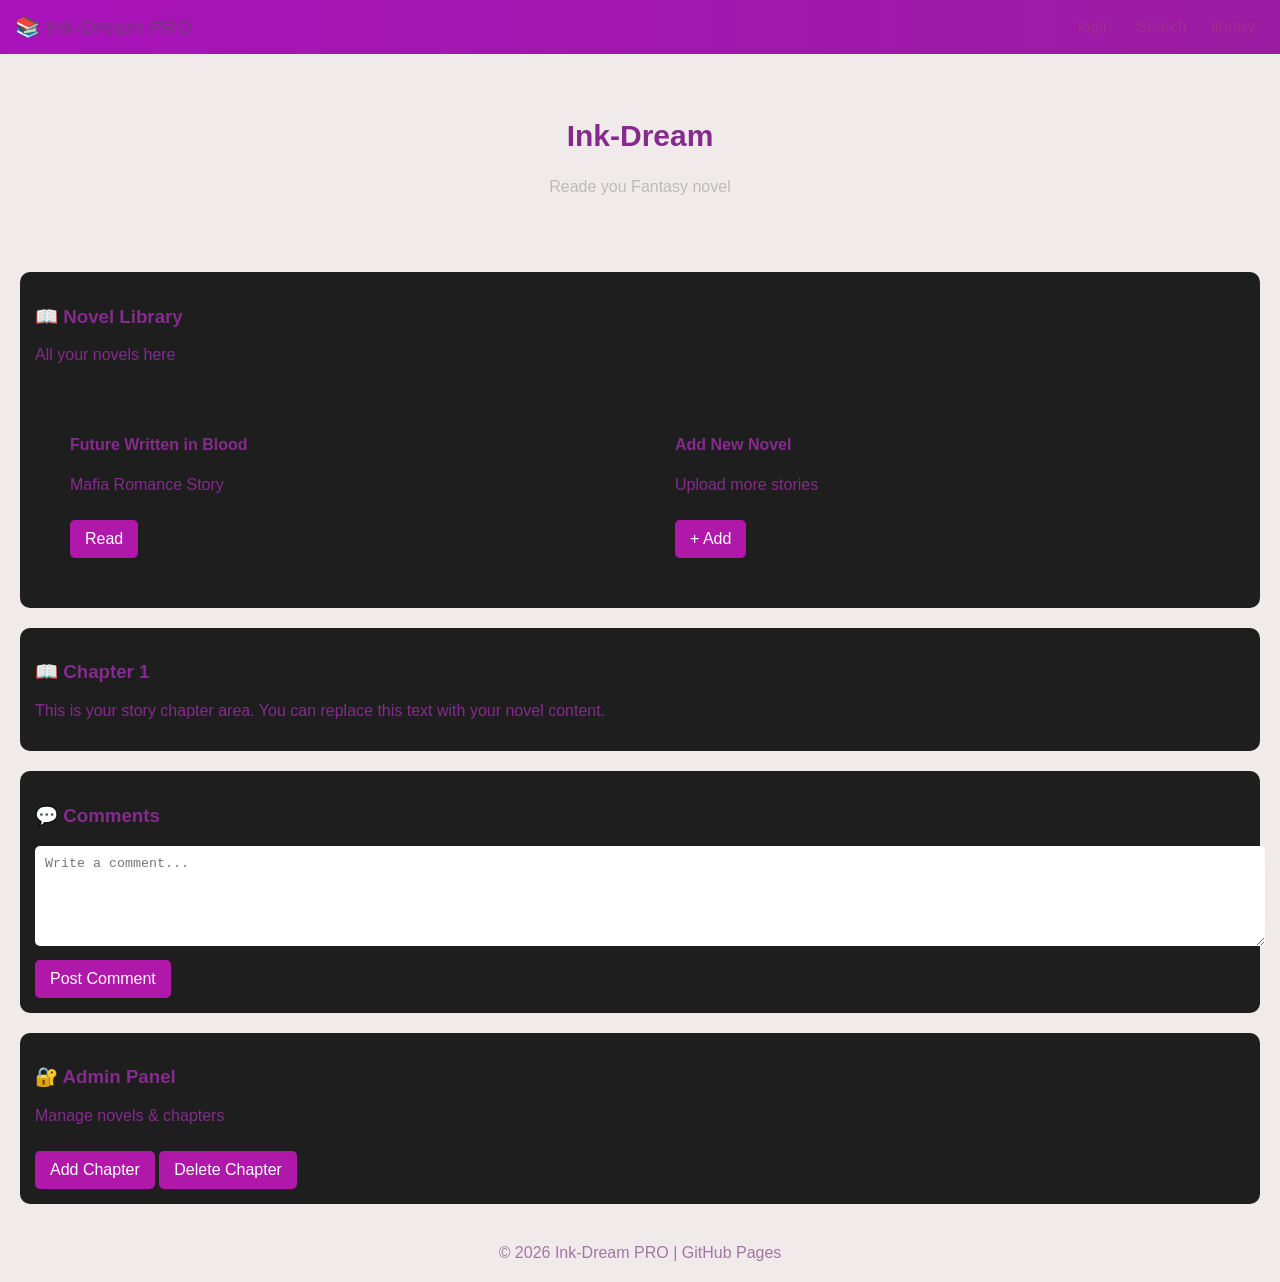
<file: index.html>
<!DOCTYPE html>
<html lang="en">
<head>
    <meta charset="UTF-8">
    <meta name="viewport" content="width=device-width, initial-scale=1.0">
    <title>Ink-Dream</title>
</head>
<body>
</script>
<style>
body{
  margin:0;
  font-family:Arial;
  background:#f1eaea;
  color:rgb(134, 43, 142);
}

/* NAV */
nav{
  background:linear-gradient(90deg,#a912ba,#9b1ba2);
  padding:15px;
  display:flex;
  justify-content:space-between;
  align-items:center;
}

nav h1{
  margin:0;
  font-size:20px;
}

nav a{
  color:rgb(159, 45, 145);
  text-decoration:none;
  margin:0 10px;
}

/* HERO */
.hero{
  text-align:center;
  padding:40px 20px;
}

.hero h2{
  font-size:30px;
}

.hero p{
  color:#bbb;
}

/* CARD */
.card{
  background:#1e1e1e;
  margin:20px;
  padding:15px;
  border-radius:10px;
}

/* BUTTON */
.btn{
  display:inline-block;
  padding:10px 15px;
  margin-top:10px;
  background:#b018a9;
  color:white;
  text-decoration:none;
  border-radius:5px;
}

/* GRID */
.grid{
  display:grid;
  grid-template-columns:repeat(auto-fit,minmax(250px,1fr));
}

/* COMMENT BOX */
textarea{
  width:100%;
  height:80px;
  border:none;
  border-radius:5px;
  padding:10px;
}

/* FOOTER */
footer{
  text-align:center;
  padding:20px;
  color:#a276a4;
}
</style>
</head>
</style>
</head>

<body>

<nav>
  <h1>📚 Ink-Dream PRO</h1>
  <div>
   <a href="http://127.0.0.1:3000/login.html">login</a>
    <a href="http://127.0.0.1:3000/Search.html">Search</a>
    <a href="http://127.0.0.1:3002/page%20structure">library</a>
  </div>
</nav>

<!-- HOME -->
<section id="home" class="hero">
  <h2>Ink-Dream</h2>
  <p>Reade you Fantasy novel</p>
</section>

<!-- LIBRARY -->
<section id="library">
  <div class="card">
    <h3>📖 Novel Library</h3>
    <p>All your novels here</p>
    
    <div class="grid">
      <div class="card">
        <h4>Future Written in Blood</h4>
        <p>Mafia Romance Story</p>
        <a class="btn" href="#read">Read</a>
      </div>

      <div class="card">
        <h4>Add New Novel</h4>
        <p>Upload more stories</p>
        <a class="btn" href="#">+ Add</a>
      </div>
    </div>
  </div>
</section>

<!-- READER -->
<section id="read">
  <div class="card">
    <h3>📖 Chapter 1</h3>
    <p>
      This is your story chapter area. You can replace this text with your novel content.
    </p>
  </div>
</section>

<!-- COMMENTS -->
<section class="card">
  <h3>💬 Comments</h3>
  <textarea placeholder="Write a comment..."></textarea>
  <br>
  <a class="btn" href="#">Post Comment</a>
</section>

<!-- ADMIN -->
<section id="admin" class="card">
  <h3>🔐 Admin Panel</h3>
  <p>Manage novels & chapters</p>
  <a class="btn" href="#">Add Chapter</a>
  <a class="btn" href="#">Delete Chapter</a>
</section>

<footer>
© 2026 Ink-Dream PRO | GitHub Pages
</footer>
</script>
</body>
</html>
</body>
</html>
</file>
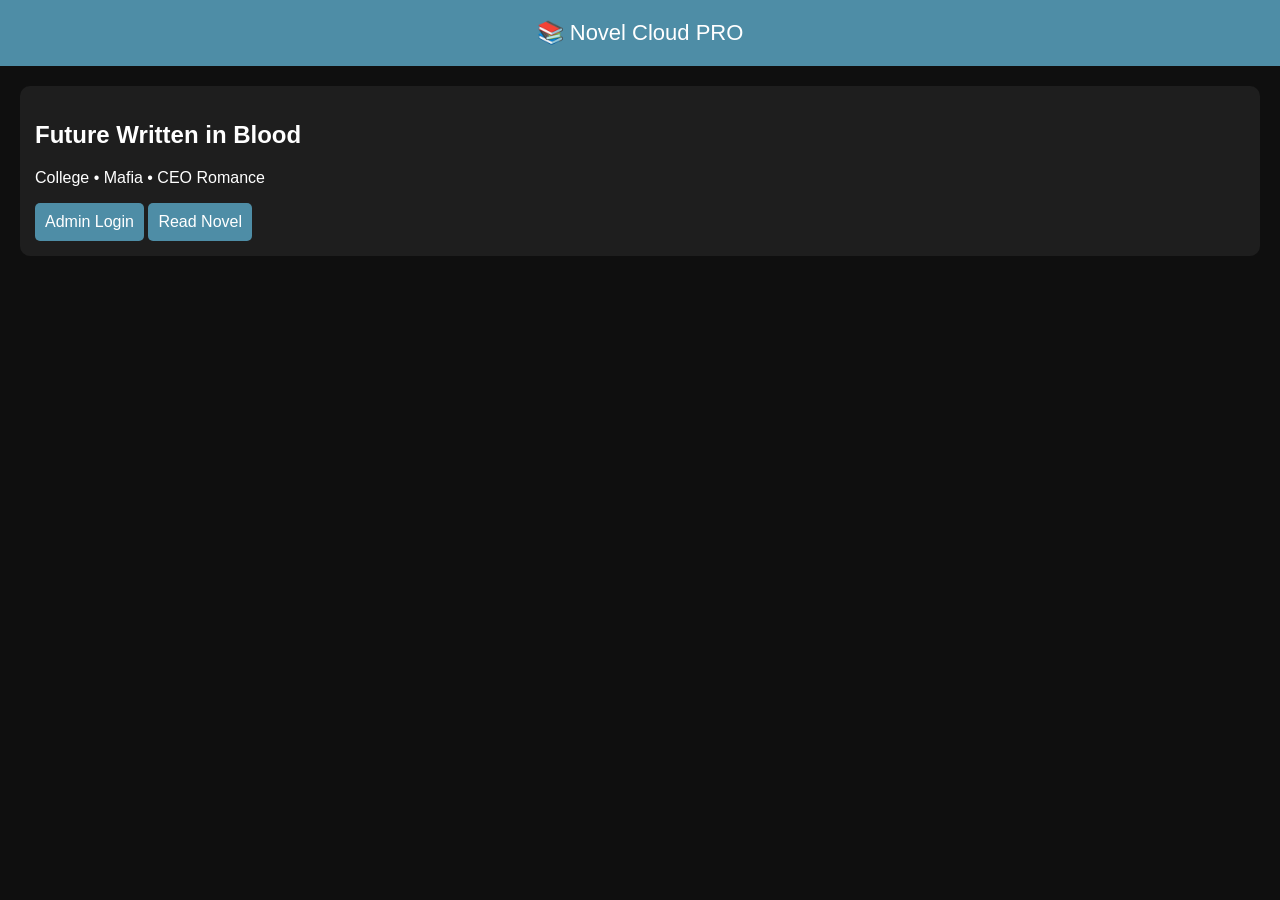
<file: inder.html>
<!DOCTYPE html>
<html>
<head>
<title>Novel Cloud Pro</title>
<style>
body{
  margin:0;
  font-family:Arial;
  background:#0f0f0f;
  color:white;
}

header{
  padding:20px;
  background:#4E8DA6;
  text-align:center;
  font-size:22px;
}

.card{
  background:#1e1e1e;
  margin:20px;
  padding:15px;
  border-radius:10px;
}

.btn{
  display:inline-block;
  padding:10px;
  background:#4E8DA6;
  color:white;
  text-decoration:none;
  border-radius:5px;
}
</style>
</head>

<body>

<header>📚 Novel Cloud PRO</header>

<div class="card">
  <h2>Future Written in Blood</h2>
  <p>College • Mafia • CEO Romance</p>
  <a class="btn" href="login.html">Admin Login</a>
  <a class="btn" href="reader.html">Read Novel</a>
</div>

</body>
</html>
</file>
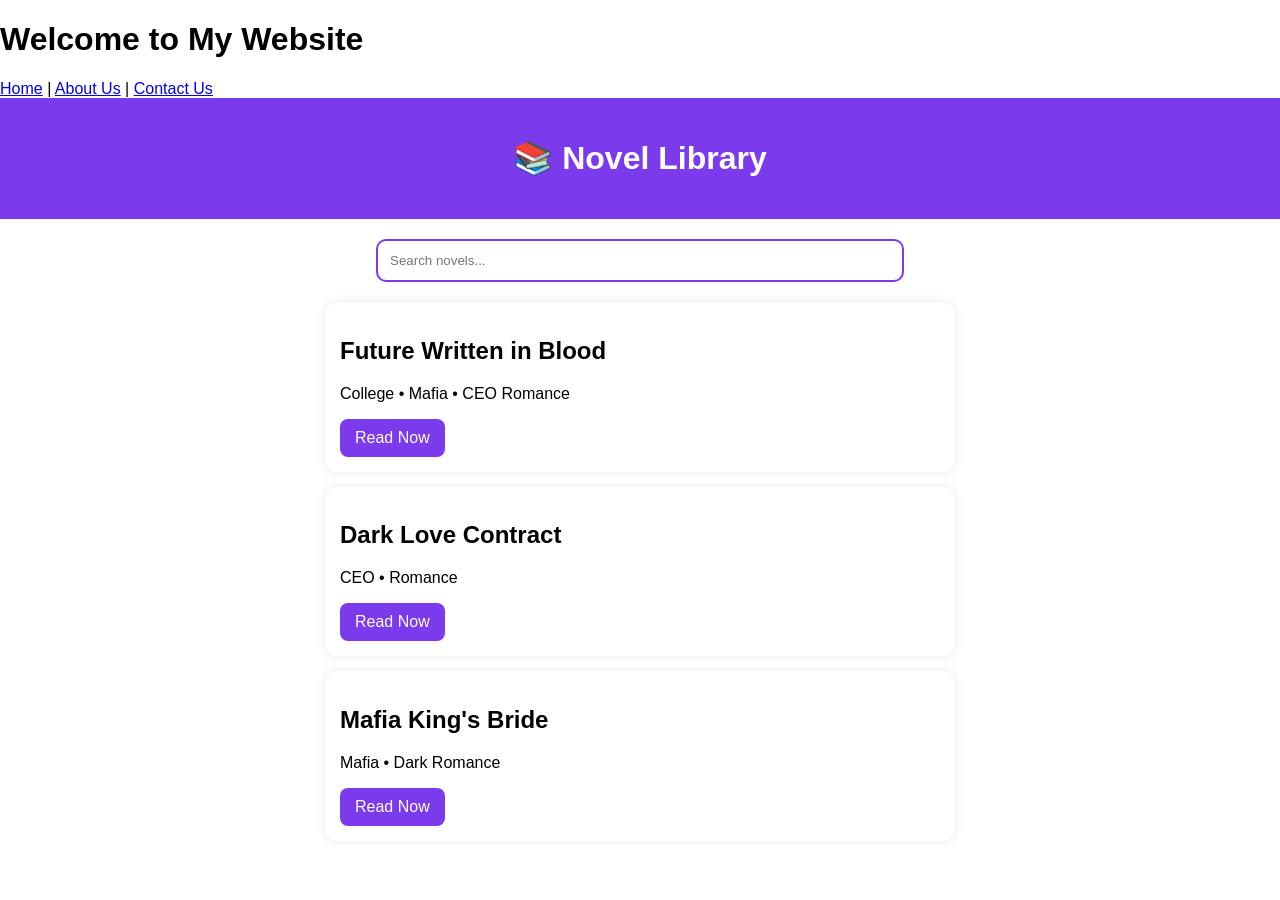
<file: Library.html>
<!DOCTYPE html>
<html>
<head>
<title>Library - Ink Dream</title>
<meta name="viewport" content="width=device-width, initial-scale=1.0">
    <!DOCTYPE html>
<html>
<head>
    <title>My Homepage</title>
</head>
<body>
    <h1>Welcome to My Website</h1>
    
    <!-- Navigation Links -->
    <nav>
        <a href="index.html">Home</a> | 
        <a href="reader.html">About Us</a> | 
        <a href="library.html">Contact Us</a>
    </nav>
</body>
</html>


<style>
body{
    font-family:Arial;
    background:#ffffff;
    margin:0;
}

header{
    background:#7c3aed;
    color:white;
    padding:20px;
    text-align:center;
}

.search{
    width:90%;
    max-width:500px;
    display:block;
    margin:20px auto;
    padding:12px;
    border:2px solid #7c3aed;
    border-radius:10px;
}

.card{
    background:white;
    width:90%;
    max-width:600px;
    margin:15px auto;
    padding:15px;
    border-radius:12px;
    box-shadow:0 0 10px rgba(0,0,0,0.1);
}

.btn{
    background:#7c3aed;
    color:white;
    padding:10px 15px;
    text-decoration:none;
    border-radius:8px;
    display:inline-block;
}
</style>
</head>

<body>

<header>
<h1>📚 Novel Library</h1>
</header>

<input type="text" class="search" placeholder="Search novels...">

<div class="card">
<h2>Future Written in Blood</h2>
<p>College • Mafia • CEO Romance</p>
<a href="reader.html" class="btn">Read Now</a>
</div>

<div class="card">
<h2>Dark Love Contract</h2>
<p>CEO • Romance</p>
<a href="dark-love.html" class="btn">Read Now</a>
</div>

<div class="card">
<h2>Mafia King's Bride</h2>
<p>Mafia • Dark Romance</p>
<a href="mafia-king.html" class="btn">Read Now</a>
</div>

</body>
</html>
</file>
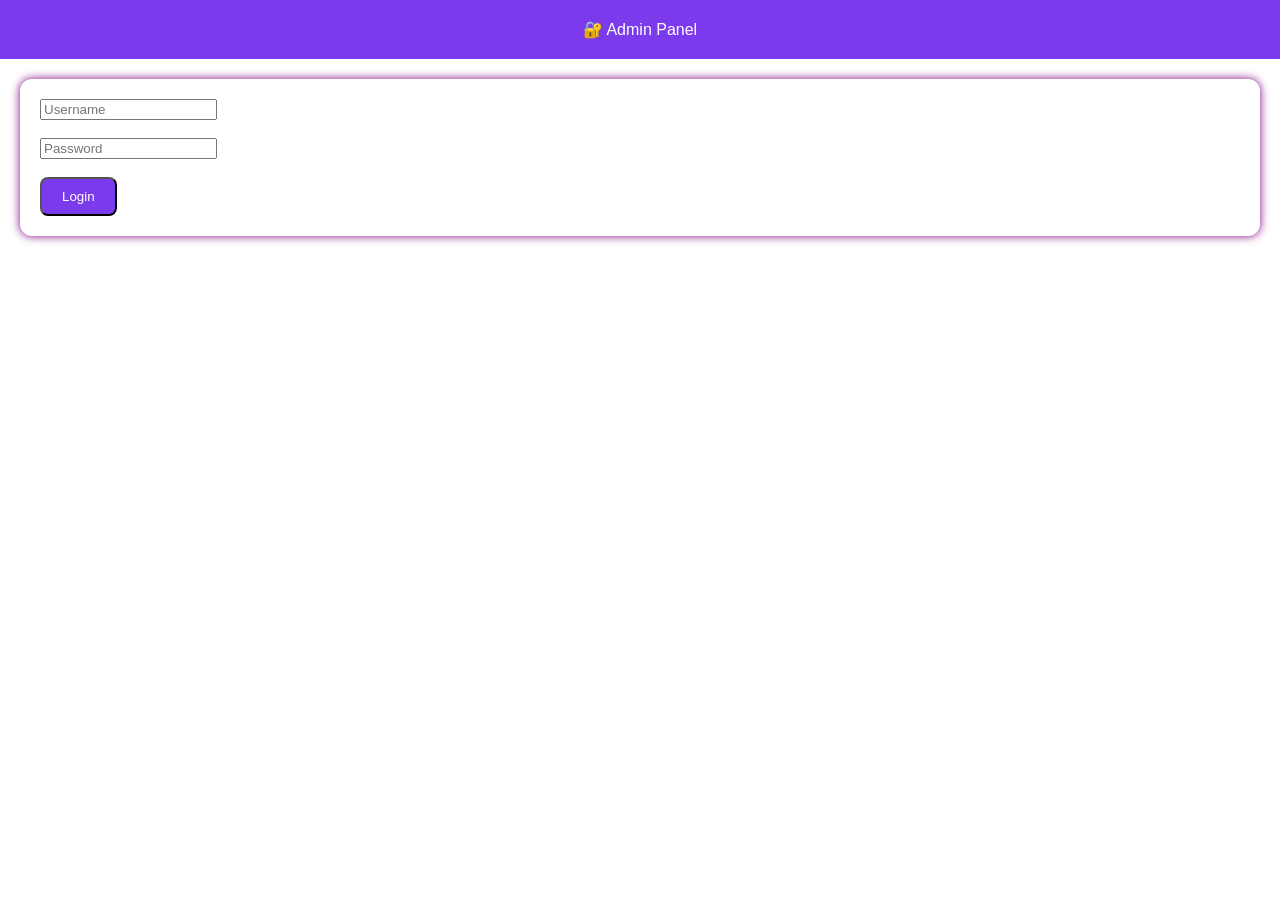
<file: login.html>
<!DOCTYPE html>
<html>
<head>
  <title>Admin Login</title>
  <link rel="stylesheet" href="style.css">
</head>

<body>

<header>🔐 Admin Panel</header>

<div class="container">

  <div class="card">
    <input type="text" placeholder="Username"><br><br>
    <input type="password" placeholder="Password"><br><br>
    <button class="btn">Login</button>
  </div>

</div>

</body>
</html>
</file>
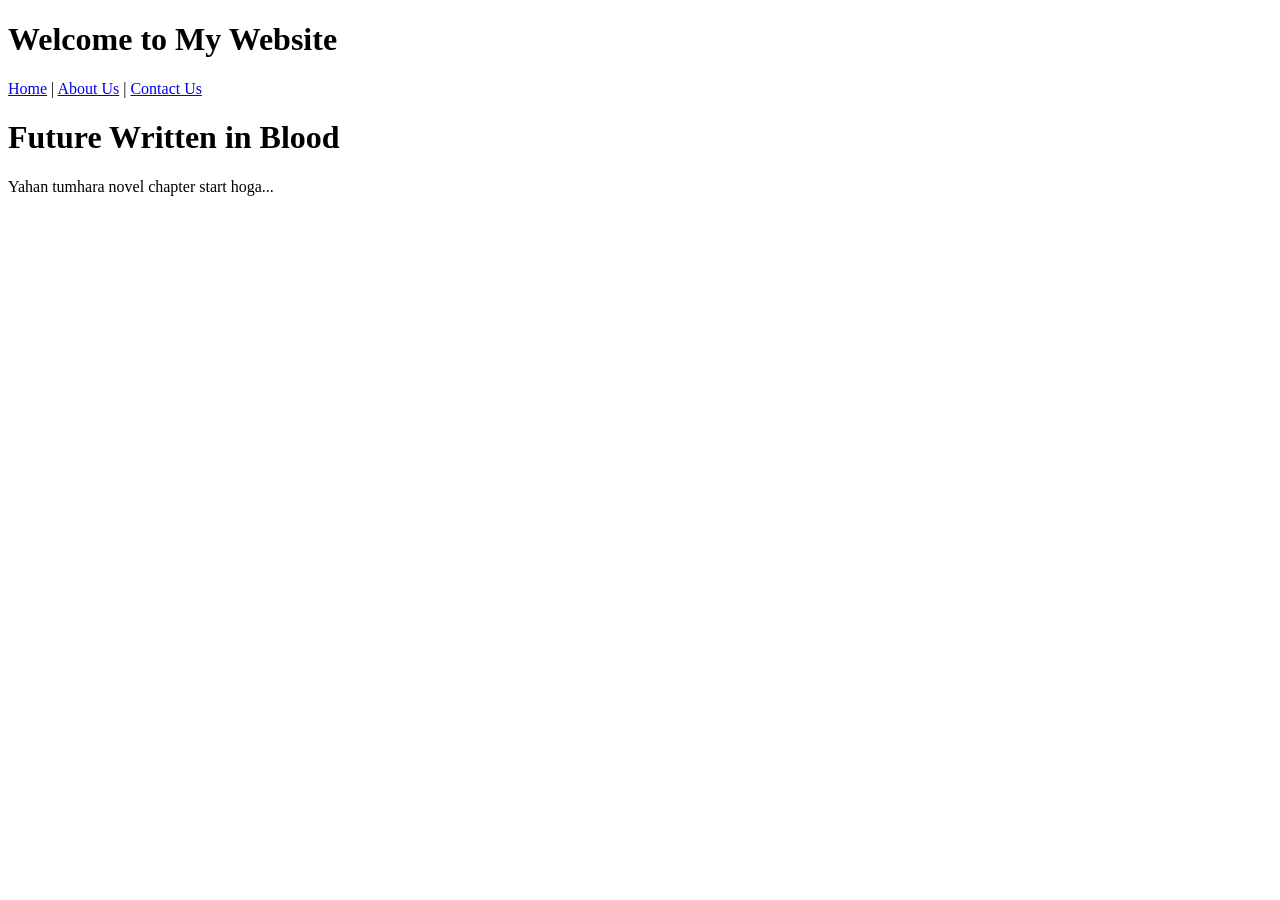
<file: reader.html>
<!DOCTYPE html>
<html>
<head>
<title>Future Written in Blood</title>
</head>
<body>
  <!DOCTYPE html>
<html>
<head>
    <title>My Homepage</title>
</head>
<body>
    <h1>Welcome to My Website</h1>
    
    <!-- Navigation Links -->
    <nav>
        <a href="index.html">Home</a> | 
        <a href="reader.html">About Us</a> | 
        <a href="library.html">Contact Us</a>
    </nav>
</body>
</html>


<h1>Future Written in Blood</h1>

<p>
Yahan tumhara novel chapter start hoga...
</p>

</body>
</html>
</file>
<file: style.css>
body{
    margin:0;
    font-family:Arial;
    background:white;
}

header{
    background:#7c3aed;
    color:white;
    text-align:center;
    padding:20px;
}

.hero{
    text-align:center;
    padding:80px 20px;
}

.hero h1{
    color:#7c3aed;
}

.card{
    background:white;
    margin:20px;
    padding:20px;
    border-radius:12px;
    box-shadow:0 0 10px purple
}

.btn{
    display:inline-block;
    background:#7c3aed;
    color:white;
    text-decoration:none;
    padding:10px 20px;
    border-radius:8px;
}
.novel-img{
  width:100%;
  max-width:220px;
  border-radius:10px;
}
</file>
